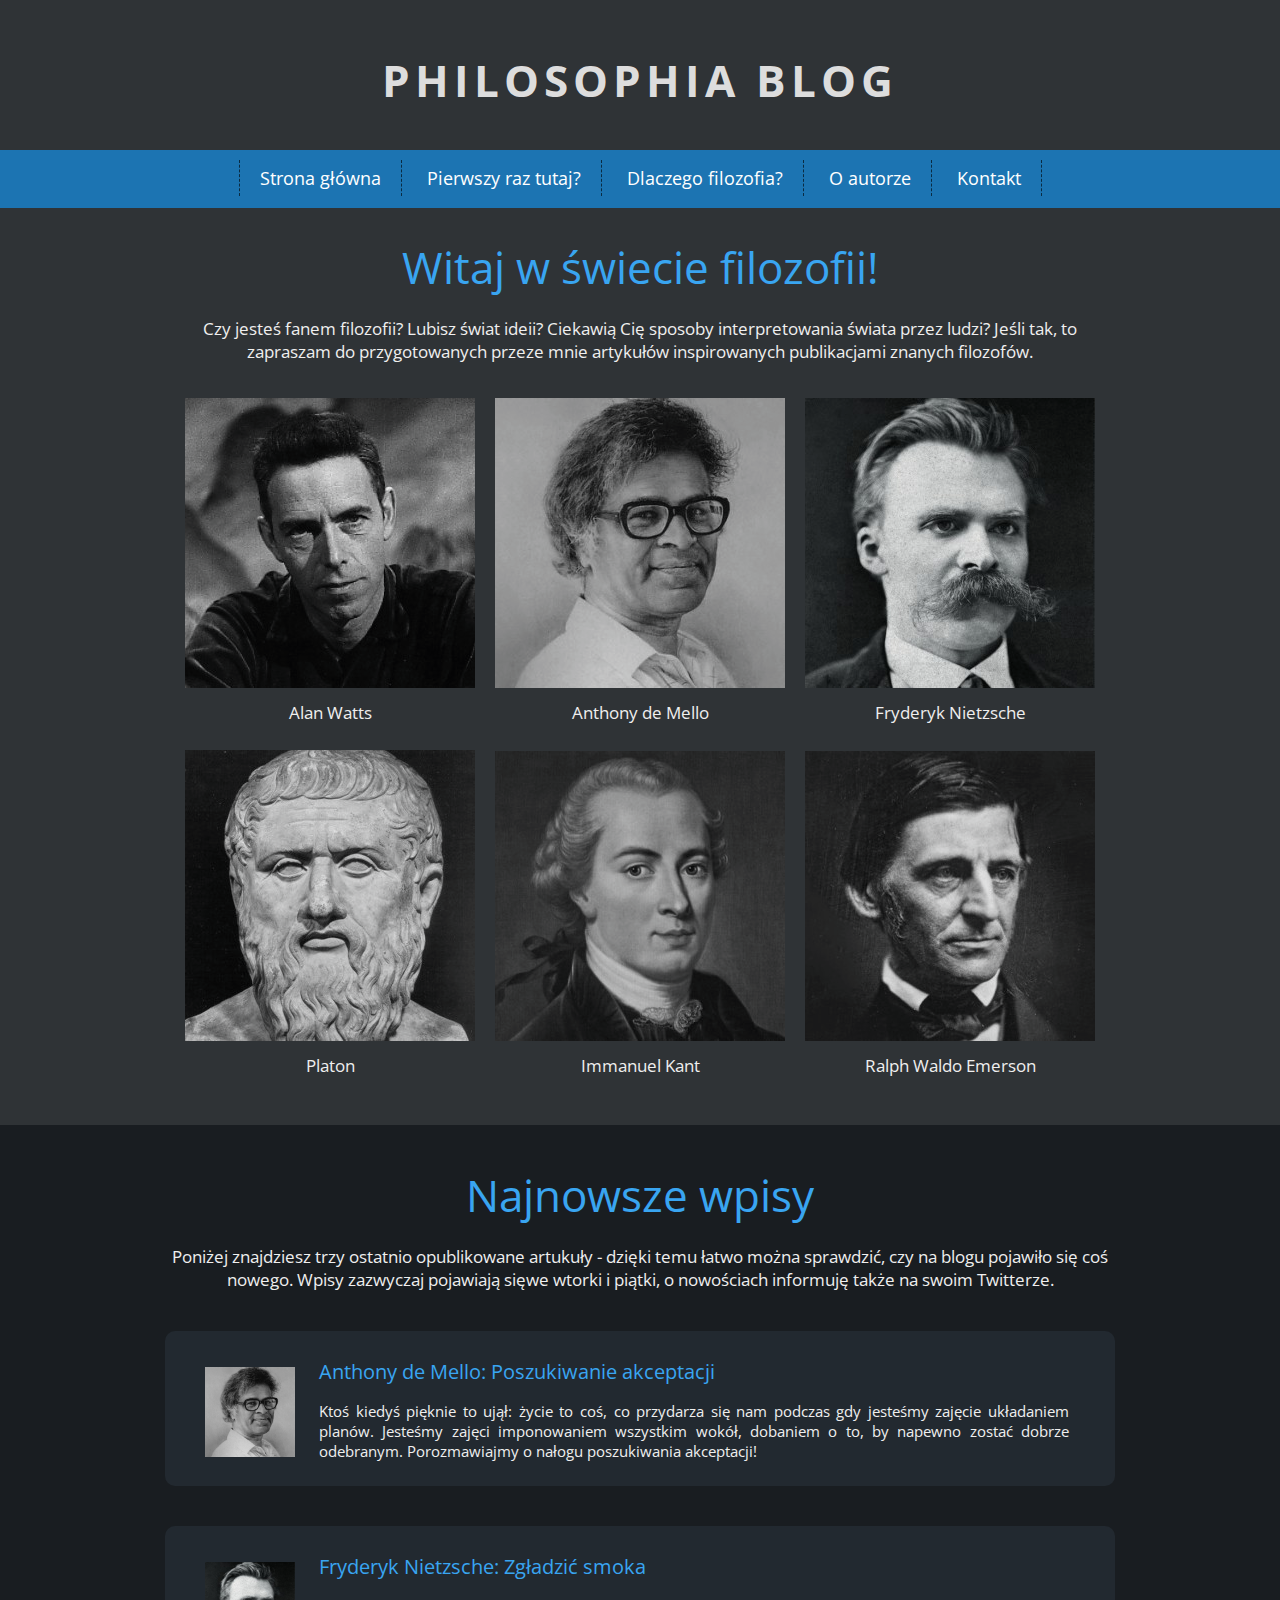
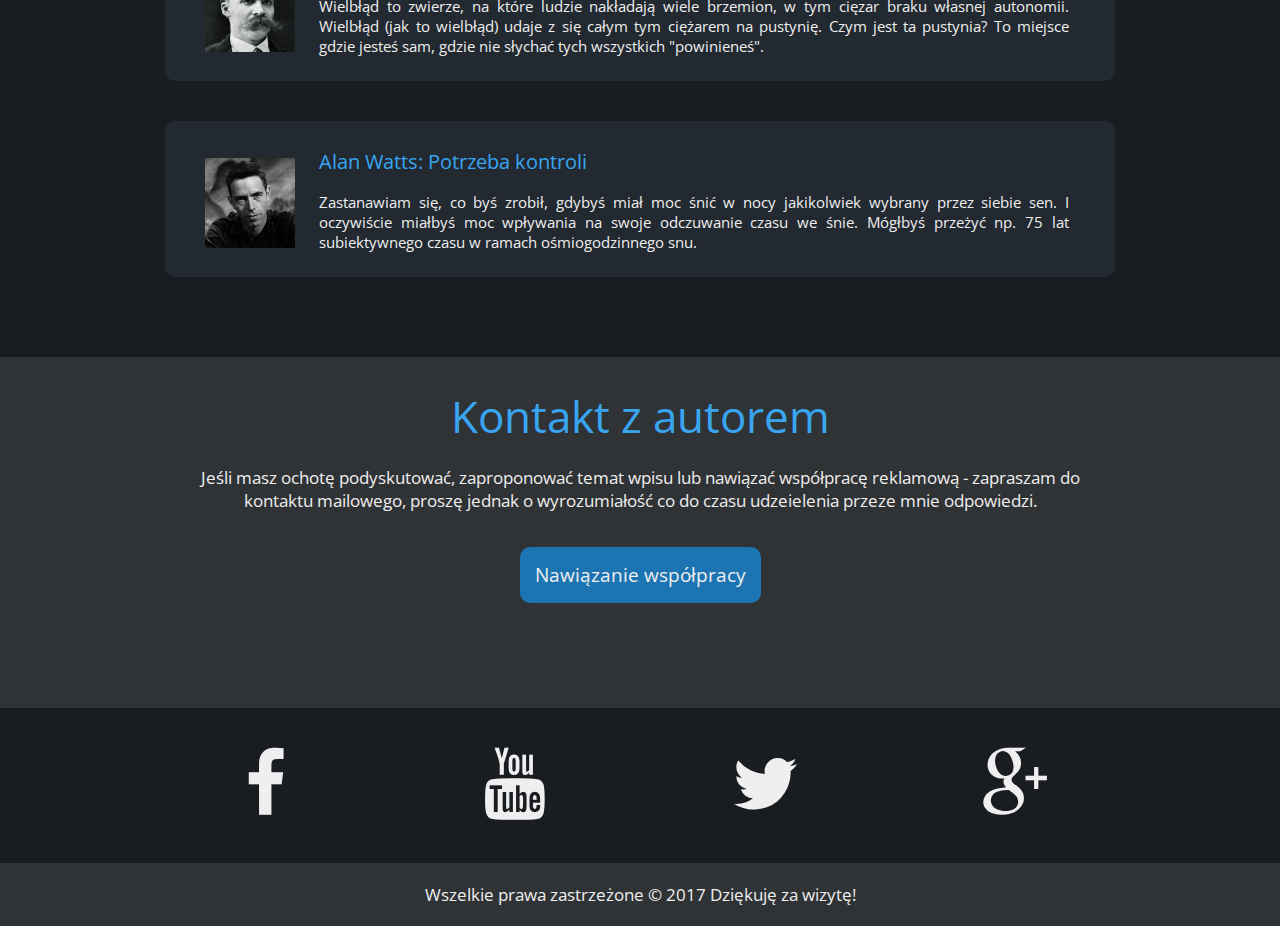
<file: index.html>
<!DOCTYPE html>
<html lang="pl">
<head>

	<meta charset="utf-8">
	<title>Philosophia Blog</title>
	<meta name="description" content="Blog na temat ciekawych publikacji z dziedziny filozofii. Omówienie wybranych tekstów najsłynniejszych autorów!">
	<meta name="keywords" content="filozofia, książki, blog, przemyślenia">
	<meta name="author" content="Mortinez Walles">
	
	<meta http-equiv="X-Ua-Compatible" content="IE=edge,chrome=1">
	
	<link rel="stylesheet" href="main.css">
	<link rel="stylesheet" href="css/fontello.css">
	<link href="https://fonts.googleapis.com/css?family=Open+Sans:400,700&amp;subset=latin-ext" rel="stylesheet">
	
	<!--[if lt IE 9]>
	<script src="//cdnjs.cloudflare.com/ajax/libs/html5shiv/3.7.3/html5shiv.min.js"></script>
	<![endif]-->
	
</head>

<body>

	<header>
	
		<h1 class="logo">Philosophia Blog</h1>

	<nav id="topnav">
		
		<ul class="menu">
			<li> <a href="#">Strona główna</a></li>
			<li> <a href="#">Pierwszy raz tutaj?</a></li>
			<li> <a href="#">Dlaczego filozofia?</a></li>
			<li> <a href="#">O autorze</a></li>
			<li> <a href="#">Kontakt</a></li>
		</ul>


	</nav>

	</header>

	<main>
		
		<article>
		
			<section>
				
				<div class="categories">

					<header>
						
						<h1>Witaj w świecie filozofii!</h1>
						<p>Czy jesteś fanem filozofii? Lubisz świat ideii? Ciekawią Cię sposoby interpretowania świata przez ludzi? Jeśli tak, to zapraszam do przygotowanych przeze mnie artykułów inspirowanych publikacjami znanych filozofów.</p>

					</header>
					
					<div class="author">
						
						<figure>
							<a href="#"><img src="img/alan-watts.jpg" alt="Alan Watts"> </a>
						<figcaption>Alan Watts</figcaption>
						</figure>

					</div>
					
					<div class="author">
						
						<figure>
							<a href="#"><img src="img/de-mello.jpg" alt="Anthony de Mello"> </a>
						<figcaption>Anthony de Mello</figcaption>
						</figure>

					</div>
					
					<div class="author">
						
						<figure>
							<a href="#"><img src="img/nietzsche.jpg" alt="Fryderyk Nietzsche"> </a>
						<figcaption>Fryderyk Nietzsche</figcaption>
						</figure>

					</div>

					<div class="author">
						
						<figure>
							<a href="#"><img src="img/platon.jpg" alt="Platon"> </a>
						<figcaption>Platon</figcaption>
						</figure>

					</div>

					<div class="author">
						
						<figure>
							<a href="#"><img src="img/kant.jpg" alt="Immanuel Kant"> </a>
						<figcaption>Immanuel Kant</figcaption>
						</figure>

					</div>
					
					<div class="author">
						
						<figure>
							<a href="#"><img src="img/emerson.jpg" alt="Ralph Waldo Emerson"> </a>
						<figcaption>Ralph Waldo Emerson</figcaption>
						</figure>

					</div>

				</div>

			</section>

			
			<section id="newest">
				
						<div class="entries">
						
							<header>
							
							<h1>Najnowsze wpisy</h1>
							<p>Poniżej znajdziesz trzy ostatnio opublikowane artukuły - dzięki temu łatwo można sprawdzić, czy na blogu pojawiło się coś nowego. Wpisy zazwyczaj pojawiają sięwe wtorki i piątki, o nowościach informuję także na swoim Twitterze.</p>

							</header>	

					
				
						<div class="entry">
						
							<div class="entryimg">
								<img src="img/de-mello.jpg" alt="Anthony de Mello">
							</div>

							<div class="entrytxt">
								<h2>Anthony de Mello: Poszukiwanie akceptacji</h2>
								<p>Ktoś kiedyś pięknie to ujął: życie to coś, co przydarza się nam podczas gdy jesteśmy zajęcie układaniem planów. Jesteśmy zajęci imponowaniem wszystkim wokół, dobaniem o to, by napewno zostać dobrze odebranym. Porozmawiajmy o nałogu poszukiwania akceptacji!</p>
							</div>
						</div>	
							<div class="entry">
						
							<div class="entryimg">
								<img src="img/nietzsche.jpg" alt="Fryderyk Nietzsche">
							</div>

							<div class="entrytxt">
								<h2>Fryderyk Nietzsche: Zgładzić smoka</h2>
								<p>Wielbłąd to zwierze, na które ludzie nakładają wiele brzemion, w tym cięzar braku własnej autonomii. Wielbłąd (jak to wielbłąd) udaje z się całym tym ciężarem na pustynię. Czym jest ta pustynia? To miejsce gdzie jesteś sam, gdzie nie słychać tych wszystkich "powinieneś".</p>
							</div>

						</div>
						
						<div class="entry">
						
							<div class="entryimg">
								<img src="img/alan-watts.jpg" alt="Alaan Watts">
							</div>

							<div class="entrytxt">
								<h2>Alan Watts: Potrzeba kontroli</h2>
								<p>Zastanawiam się, co byś zrobił, gdybyś miał moc śnić w nocy jakikolwiek wybrany przez siebie sen. I oczywiście miałbyś moc wpływania na swoje odczuwanie czasu we śnie. Mógłbyś przeżyć np. 75 lat subiektywnego czasu w ramach ośmiogodzinnego snu.</p>
							</div>

							</div>

						
						
						
			</section>
			
			<section>
			<div class="contact">
				
					<header>
							
							<h1>Kontakt z autorem</h1>
							<p>Jeśli masz ochotę podyskutować, zaproponować temat wpisu lub nawiązać współpracę reklamową - zapraszam do kontaktu mailowego, proszę jednak o wyrozumiałość co do czasu udzeielenia przeze mnie odpowiedzi.</p>

					</header>	

					<a href="#" class="bluebutton">Nawiązanie współpracy</a>
			</div>
			</section>
		</article>
		</main>

		<footer>
		<div class="socials">
			<div class="socialdivs">
				<div class="fb">
					<i class="icon-facebook"></i>
				</div>
				<div class="yt">
					<i class="icon-youtube"></i>
				</div>
				<div class="tw">
					<i class="icon-twitter"></i>
				</div>
				<div class="gplus">
					<i class="icon-gplus"></i>
				</div>
				<div style="clear:both"></div>
			</div>
		</div>	
		
		<div class="info"> 
				Wszelkie prawa zastrzeżone &copy; 2017 Dziękuję za wizytę!
		</div>

		</footer>

</body>
</html>
</file>
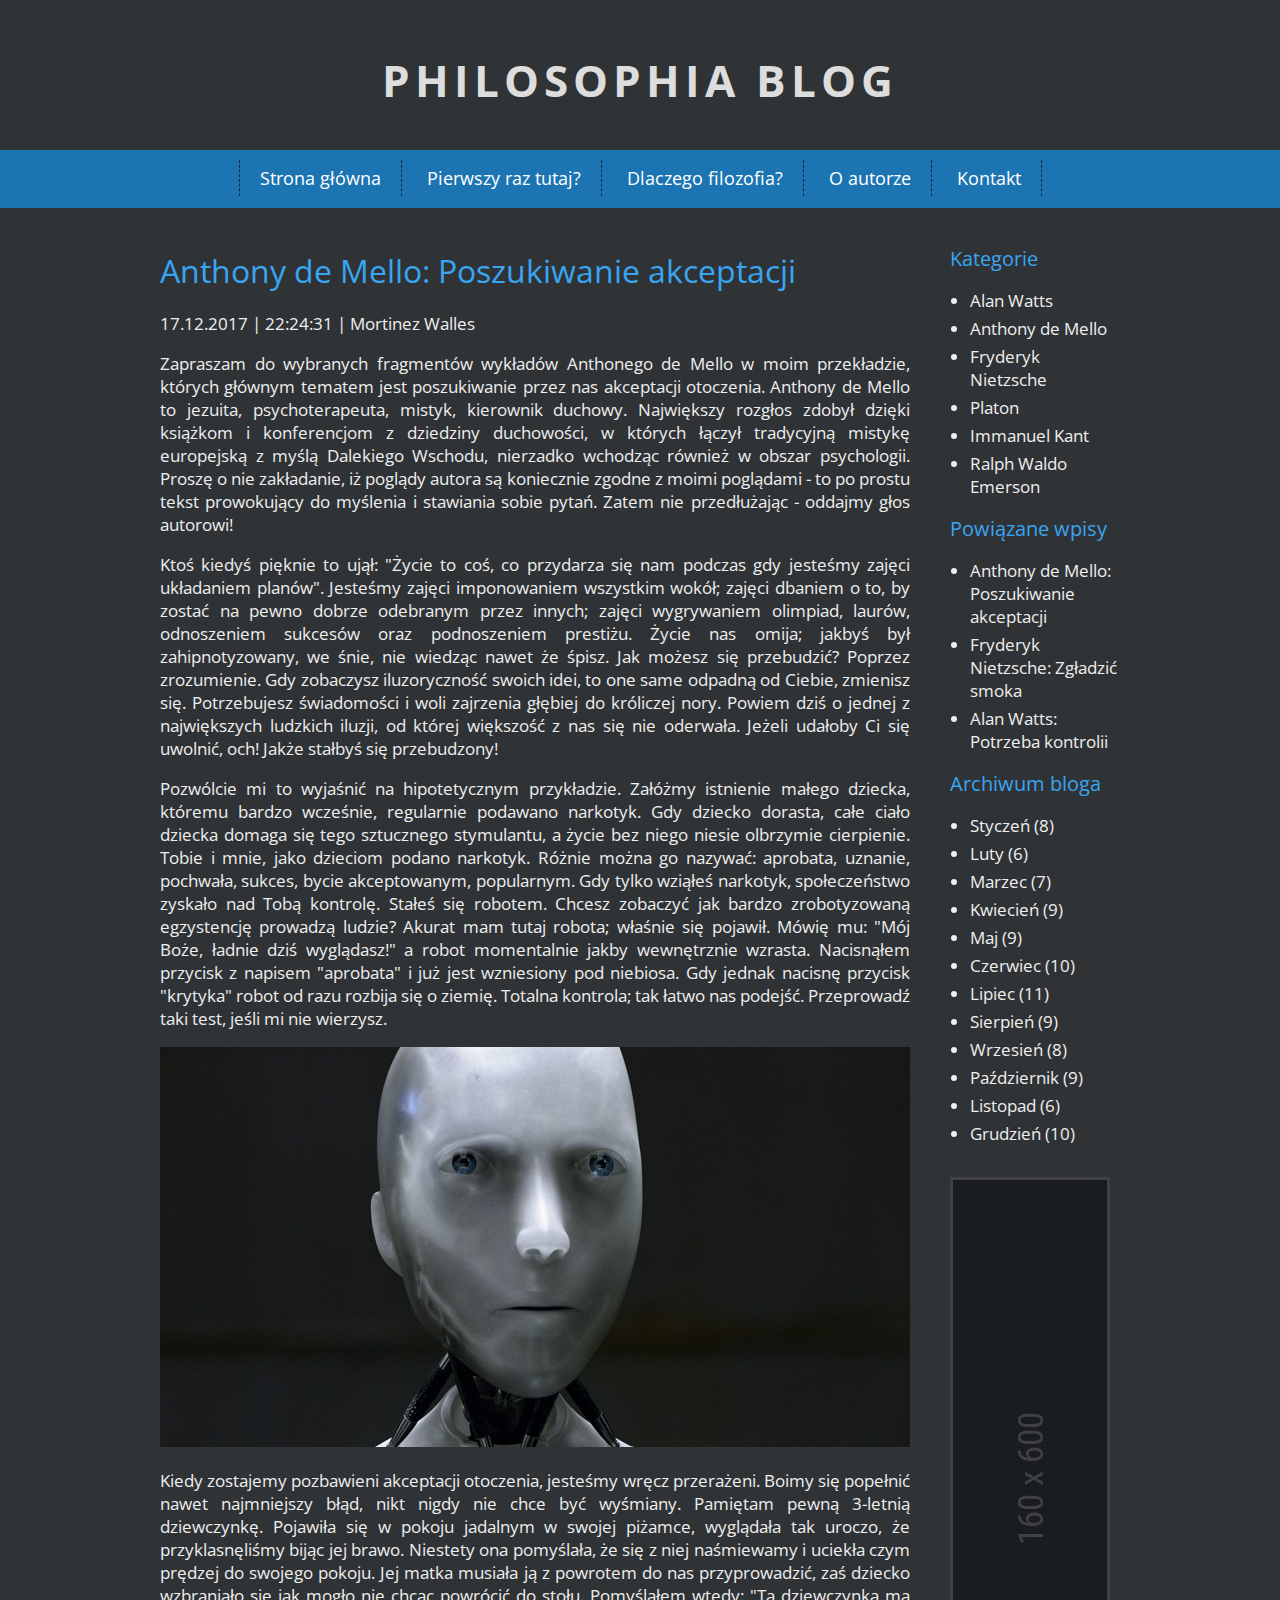
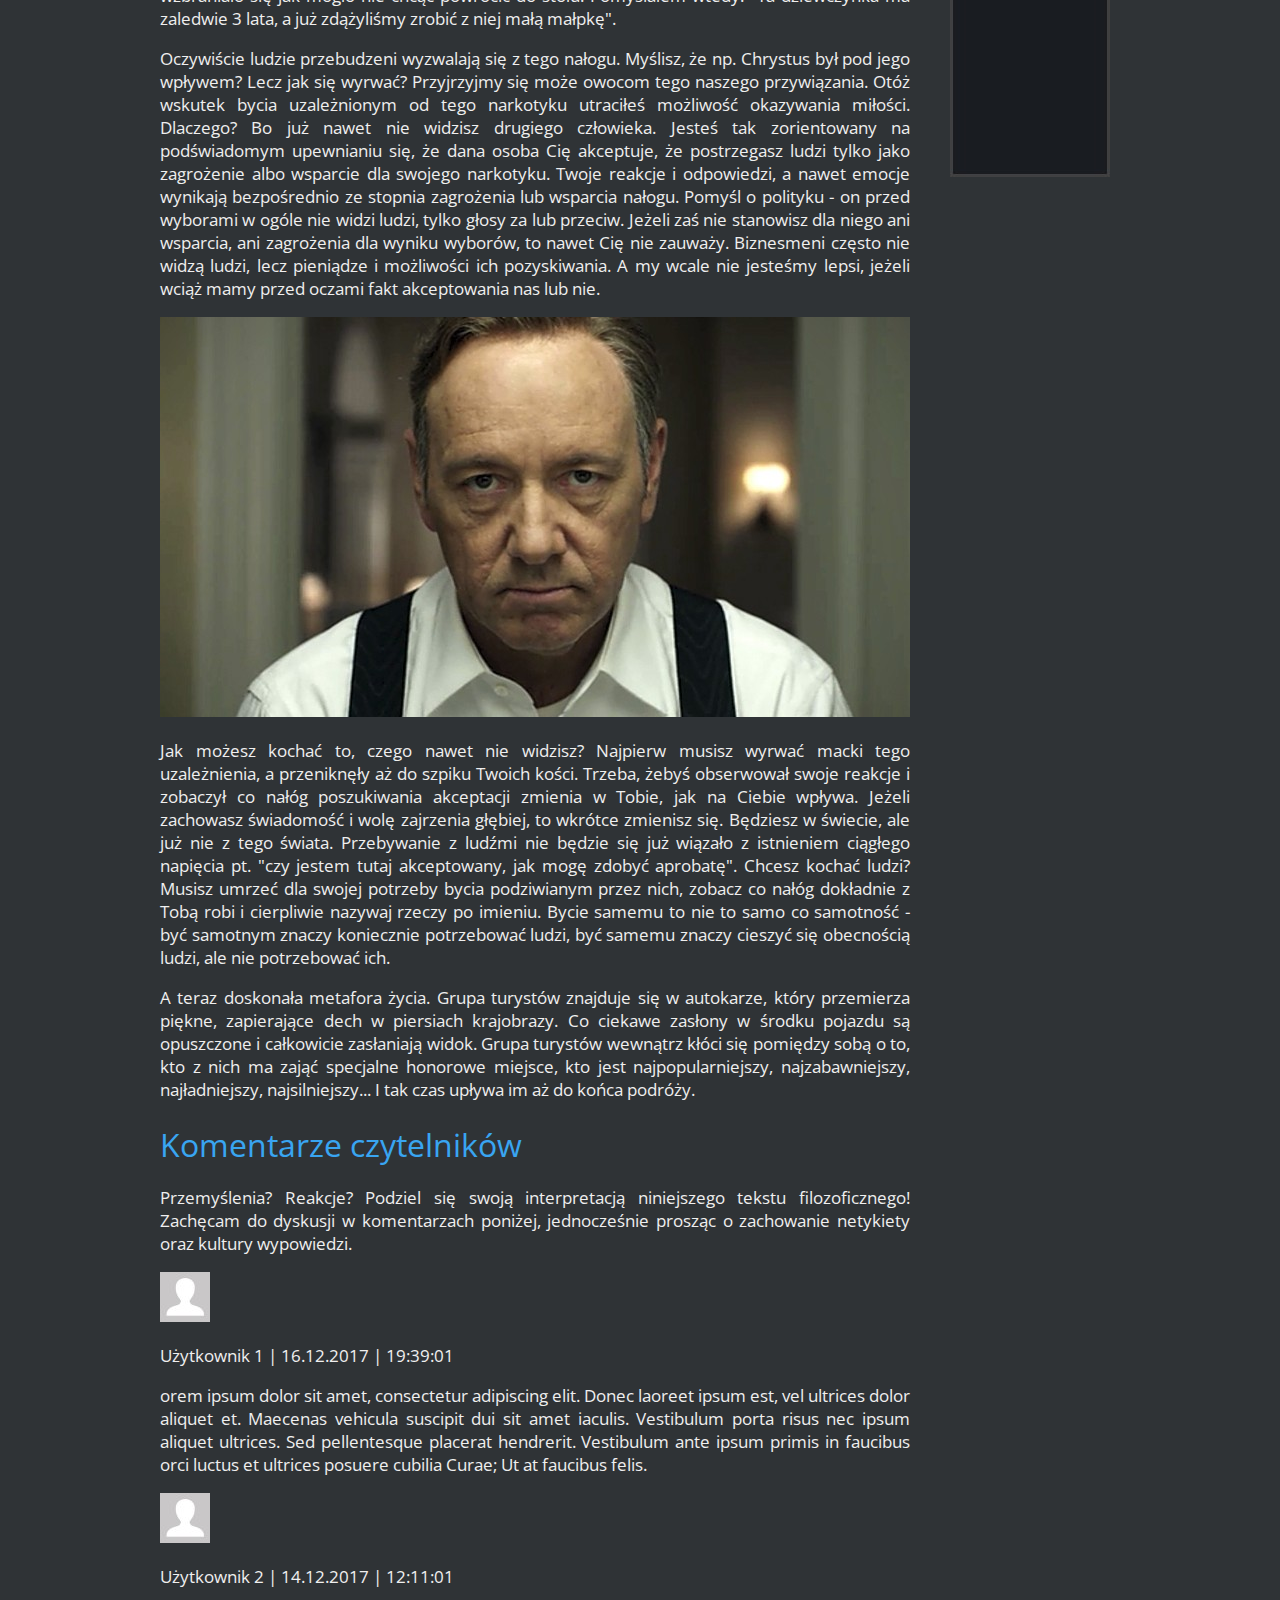
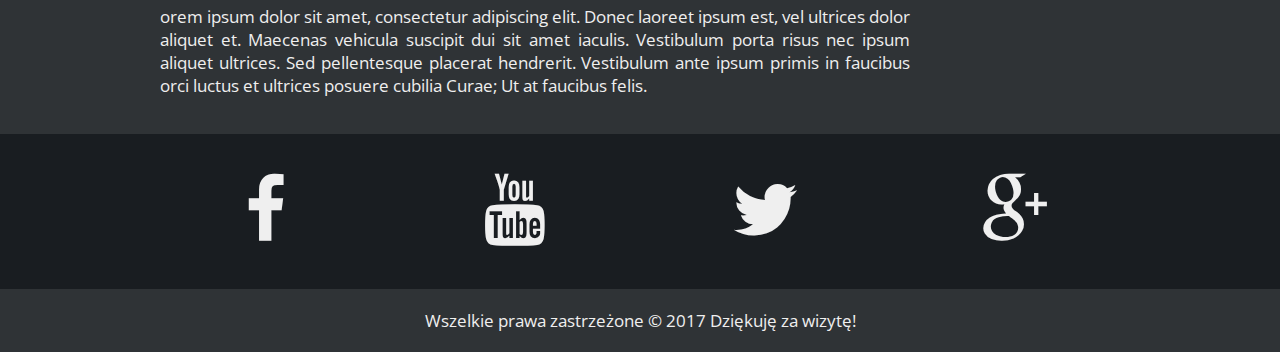
<file: wpis.html>
<!DOCTYPE html>
<html lang="pl">
<head>

	<meta charset="utf-8">
	<title>Philosophia Blog</title>
	<meta name="description" content="Blog na temat ciekawych publikacji z dziedziny filozofii. Omówienie wybranych tekstów najsłynniejszych autorów!">
	<meta name="keywords" content="filozofia, książki, blog, przemyślenia">
	<meta name="author" content="Mortinez Walles">
	
	<meta http-equiv="X-Ua-Compatible" content="IE=edge,chrome=1">
	
	<link rel="stylesheet" href="main.css">
	<link rel="stylesheet" href="css/fontello.css">
	<link href="https://fonts.googleapis.com/css?family=Open+Sans:400,700&amp;subset=latin-ext" rel="stylesheet">
	
	<!--[if lt IE 9]>
	<script src="//cdnjs.cloudflare.com/ajax/libs/html5shiv/3.7.3/html5shiv.min.js"></script>
	<![endif]-->
	
</head>

<body>

	<header>
	
		<h1 class="logo">Philosophia Blog</h1>

	<nav id="topnav">
		
		<ul class="menu">
			<li> <a href="#">Strona główna</a></li>
			<li> <a href="#">Pierwszy raz tutaj?</a></li>
			<li> <a href="#">Dlaczego filozofia?</a></li>
			<li> <a href="#">O autorze</a></li>
			<li> <a href="#">Kontakt</a></li>
		</ul>


	</nav>

	</header>

	<div class="container">
		<div class="west">
			<main>
				<article>
					<header>
						<h1>Anthony de Mello: Poszukiwanie akceptacji</h1>
						<p>17.12.2017 | 22:24:31 | Mortinez Walles</p>
					</header>		
					<p>Zapraszam do wybranych fragmentów wykładów Anthonego de Mello w moim przekładzie, których głównym tematem jest poszukiwanie przez nas akceptacji otoczenia. Anthony de Mello to jezuita, psychoterapeuta, mistyk, kierownik duchowy. Największy rozgłos zdobył dzięki książkom i konferencjom z dziedziny duchowości, w których łączył tradycyjną mistykę europejską z myślą Dalekiego Wschodu, nierzadko wchodząc również w obszar psychologii. Proszę o nie zakładanie, iż poglądy autora są koniecznie zgodne z moimi poglądami - to po prostu tekst prowokujący do myślenia i stawiania sobie pytań. Zatem nie przedłużając - oddajmy głos autorowi!</p>
					
					<p>Ktoś kiedyś pięknie to ujął: "Życie to coś, co przydarza się nam podczas gdy jesteśmy zajęci układaniem planów". Jesteśmy zajęci imponowaniem wszystkim wokół; zajęci dbaniem o to, by zostać na pewno dobrze odebranym przez innych; zajęci wygrywaniem olimpiad, laurów, odnoszeniem sukcesów oraz podnoszeniem prestiżu. Życie nas omija; jakbyś był zahipnotyzowany, we śnie, nie wiedząc nawet że śpisz. Jak możesz się przebudzić? Poprzez zrozumienie. Gdy zobaczysz iluzoryczność swoich idei, to one same odpadną od Ciebie, zmienisz się. Potrzebujesz świadomości i woli zajrzenia głębiej do króliczej nory. Powiem dziś o jednej z największych ludzkich iluzji, od której większość z nas się nie oderwała. Jeżeli udałoby Ci się uwolnić, och! Jakże stałbyś się przebudzony!</p>
					
					<p>Pozwólcie mi to wyjaśnić na hipotetycznym przykładzie. Załóżmy istnienie małego dziecka, któremu bardzo wcześnie, regularnie podawano narkotyk. Gdy dziecko dorasta, całe ciało dziecka domaga się tego sztucznego stymulantu, a życie bez niego niesie olbrzymie cierpienie. Tobie i mnie, jako dzieciom podano narkotyk. Różnie można go nazywać: aprobata, uznanie, pochwała, sukces, bycie akceptowanym, popularnym. Gdy tylko wziąłeś narkotyk, społeczeństwo zyskało nad Tobą kontrolę. Stałeś się robotem. Chcesz zobaczyć jak bardzo zrobotyzowaną egzystencję prowadzą ludzie? Akurat mam tutaj robota; właśnie się pojawił. Mówię mu: "Mój Boże, ładnie dziś wyglądasz!" a robot momentalnie jakby wewnętrznie wzrasta. Nacisnąłem przycisk z napisem "aprobata" i już jest wzniesiony pod niebiosa. Gdy jednak nacisnę przycisk "krytyka" robot od razu rozbija się o ziemię. Totalna kontrola; tak łatwo nas podejść. Przeprowadź taki test, jeśli mi nie wierzysz.</p>
					
					<img src="img/artykul1.jpg" alt="robot">
					
					<p>Kiedy zostajemy pozbawieni akceptacji otoczenia, jesteśmy wręcz przerażeni. Boimy się popełnić nawet najmniejszy błąd, nikt nigdy nie chce być wyśmiany. Pamiętam pewną 3-letnią dziewczynkę. Pojawiła się w pokoju jadalnym w swojej piżamce, wyglądała tak uroczo, że przyklasnęliśmy bijąc jej brawo. Niestety ona pomyślała, że się z niej naśmiewamy i uciekła czym prędzej do swojego pokoju. Jej matka musiała ją z powrotem do nas przyprowadzić, zaś dziecko wzbraniało się jak mogło nie chcąc powrócić do stołu. Pomyślałem wtedy: "Ta dziewczynka ma zaledwie 3 lata, a już zdążyliśmy zrobić z niej małą małpkę".</p>
					
					<p>Oczywiście ludzie przebudzeni wyzwalają się z tego nałogu. Myślisz, że np. Chrystus był pod jego wpływem? Lecz jak się wyrwać? Przyjrzyjmy się może owocom tego naszego przywiązania. Otóż wskutek bycia uzależnionym od tego narkotyku utraciłeś możliwość okazywania miłości. Dlaczego? Bo już nawet nie widzisz drugiego człowieka. Jesteś tak zorientowany na podświadomym upewnianiu się, że dana osoba Cię akceptuje, że postrzegasz ludzi tylko jako zagrożenie albo wsparcie dla swojego narkotyku. Twoje reakcje i odpowiedzi, a nawet emocje wynikają bezpośrednio ze stopnia zagrożenia lub wsparcia nałogu. Pomyśl o polityku - on przed wyborami w ogóle nie widzi ludzi, tylko głosy za lub przeciw. Jeżeli zaś nie stanowisz dla niego ani wsparcia, ani zagrożenia dla wyniku wyborów, to nawet Cię nie zauważy. Biznesmeni często nie widzą ludzi, lecz pieniądze i możliwości ich pozyskiwania. A my wcale nie jesteśmy lepsi, jeżeli wciąż mamy przed oczami fakt akceptowania nas lub nie.</p>
					
					<img src="img/artykul2.jpg" alt="polityk">
					
					<p>Jak możesz kochać to, czego nawet nie widzisz? Najpierw musisz wyrwać macki tego uzależnienia, a przeniknęły aż do szpiku Twoich kości. Trzeba, żebyś obserwował swoje reakcje i zobaczył co nałóg poszukiwania akceptacji zmienia w Tobie, jak na Ciebie wpływa. Jeżeli zachowasz świadomość i wolę zajrzenia głębiej, to wkrótce zmienisz się. Będziesz w świecie, ale już nie z tego świata. Przebywanie z ludźmi nie będzie się już wiązało z istnieniem ciągłego napięcia pt. "czy jestem tutaj akceptowany, jak mogę zdobyć aprobatę". Chcesz kochać ludzi? Musisz umrzeć dla swojej potrzeby bycia podziwianym przez nich, zobacz co nałóg dokładnie z Tobą robi i cierpliwie nazywaj rzeczy po imieniu. Bycie samemu to nie to samo co samotność - być samotnym znaczy koniecznie potrzebować ludzi, być samemu znaczy cieszyć się obecnością ludzi, ale nie potrzebować ich.</p>
					
					<p>A teraz doskonała metafora życia. Grupa turystów znajduje się w autokarze, który przemierza piękne, zapierające dech w piersiach krajobrazy. Co ciekawe zasłony w środku pojazdu są opuszczone i całkowicie zasłaniają widok. Grupa turystów wewnątrz kłóci się pomiędzy sobą o to, kto z nich ma zająć specjalne honorowe miejsce, kto jest najpopularniejszy, najzabawniejszy, najładniejszy, najsilniejszy... I tak czas upływa im aż do końca podróży.</p>
				
				<section>
					<header>
						<h1>Komentarze czytelników</h1>

						<p>Przemyślenia? Reakcje? Podziel się swoją interpretacją niniejszego tekstu filozoficznego! Zachęcam do dyskusji w komentarzach poniżej, jednocześnie prosząc o zachowanie netykiety oraz kultury wypowiedzi.</p>
					</header>

					<article>
						
						<header>
							<img src="img/user.jpg" alt="user">
							<p>Użytkownik 1 | 16.12.2017 | 19:39:01</p>
						</header>
						<p>orem ipsum dolor sit amet, consectetur adipiscing elit. Donec laoreet ipsum est, vel ultrices dolor aliquet et. Maecenas vehicula suscipit dui sit amet iaculis. Vestibulum porta risus nec ipsum aliquet ultrices. Sed pellentesque placerat hendrerit. Vestibulum ante ipsum primis in faucibus orci luctus et ultrices posuere cubilia Curae; Ut at faucibus felis.</p>
					</article>
					
					<article>
						
						<header>
							<img src="img/user.jpg" alt="user">
							<p>Użytkownik 2 | 14.12.2017 | 12:11:01</p>
						</header>
						<p>orem ipsum dolor sit amet, consectetur adipiscing elit. Donec laoreet ipsum est, vel ultrices dolor aliquet et. Maecenas vehicula suscipit dui sit amet iaculis. Vestibulum porta risus nec ipsum aliquet ultrices. Sed pellentesque placerat hendrerit. Vestibulum ante ipsum primis in faucibus orci luctus et ultrices posuere cubilia Curae; Ut at faucibus felis.</p>
					</article>

				</section>


			</article>


			</main>

		</div>

		<div class="east">
			<aside>  
			
				<nav>
					<h2>Kategorie</h2>
						<ul>
							<li>Alan Watts</li>
							<li>Anthony de Mello</li>
							<li>Fryderyk Nietzsche</li>
							<li>Platon</li>
							<li>Immanuel Kant</li>
							<li>Ralph Waldo Emerson</li>
						</ul>

						<h2>Powiązane wpisy</h2>
						<ul>
							<li>Anthony de Mello: Poszukiwanie akceptacji</li>
							<li>Fryderyk Nietzsche: Zgładzić smoka</li>
							<li>Alan Watts: Potrzeba kontrolii</li>
						</ul>
						
						<h2>Archiwum bloga</h2>
						<ul>
							<li>Styczeń (8)</li>
							<li>Luty (6)</li>
							<li>Marzec (7)</li>
							<li>Kwiecień (9)</li>
							<li>Maj (9)</li>
							<li>Czerwiec (10)</li>
							<li>Lipiec (11)</li>
							<li>Sierpień (9)</li>
							<li>Wrzesień (8)</li>
							<li>Październik (9)</li>
							<li>Listopad (6)</li>
							<li>Grudzień (10)</li>
						</ul>

				</nav>

			<img src="img/ad.jpg" alt="reklama">
			</aside>

		</div>

		<div style="clear:both;"></div>

	</div>

	

		<footer>
		<div class="socials">
			<div class="socialdivs">
				<div class="fb">
					<i class="icon-facebook"></i>
				</div>
				<div class="yt">
					<i class="icon-youtube"></i>
				</div>
				<div class="tw">
					<i class="icon-twitter"></i>
				</div>
				<div class="gplus">
					<i class="icon-gplus"></i>
				</div>
				<div style="clear:both"></div>
			</div>
		</div>	
		
		<div class="info"> 
				Wszelkie prawa zastrzeżone &copy; 2017 Dziękuję za wizytę!
		</div>

		</footer>

</body>
</html>
</file>
<file: main.css>
body
{
	margin: 0;
	background-color: #2F3336;
	color: #efefef;
    font-family: 'Open Sans', sans-serif;
    font-size: 17px;
}

h1.logo
{
	font-size: 44px;
	font-weight: 700;
	color: #ddd;
	text-align: center;
	text-transform: uppercase;
	letter-spacing: 5px;
	margin-top: 50px;
	margin-bottom: 40px;
}

#topnav
{
	background-color: #1c74b2;
	text-align: center;
}

.menu
{
	list-style-type: none;
	margin: 0;
	padding: 10px;
	font-size: 18px;
	min-height: 38px;
	line-height: 200%;
}

.menu > li
{
	display: inline-block;
	padding-left: 20px;
	padding-right: 20px;
	border-right: 1px dashed #0a2b42;
}

.menu > li:first-child
{
	border-left:1px dashed #0a2b42;
}

.menu a
{
	color: #fff;
	text-decoration: none;
}

.menu a:hover
{
	color: #0a2b42;
}

.categories
{
	margin-right: auto;
	margin-left: auto;
	width: 950px;
	text-align: center;
	padding: 0;
}

h1
{
	font-size: 44px;
	font-weight: 400;
	color: #39a5f1;
	margin-bottom: 20px;
}

.author
{
	display: inline-block;
	margin-top: 10px;
}

.author a
{
	opacity: 0.9;

}

.author a:hover
{
	opacity: 1;
	
}

figure
{
	margin: 8px;
	padding: 0;
}

figcaption
{
	margin-top: 8px;
	padding: 0;
}

.entries
{
	margin-right: auto;
	margin-left: auto;
	width: 950px;
	text-align: center;
	padding-top: 10px;
	padding-bottom: 80px;
	margin-top: 40px;
}

#newest
{
	background-color: #191d21;
}

.entry
{
	background-color: #222930;
	padding: 10px;
	text-align: justify;
	margin-top: 40px;
	border-radius: 10px;
}

.entryimg
{
	display: inline-block;
	margin-left: 30px;
	width: 110px;
}

.entryimg img
{
	width: 90px;
	height: 90px;
}

.entrytxt
{
	display: inline-block;
	width: 750px;
	font-size: 15px;
}

h2
{
	font-size: 20px;
	font-weight: 400;
	color: #39a5f1;
}

.contact
{
	margin-right: auto;
	margin-left: auto;
	width: 950px;
	text-align: center;
	padding-bottom: 70px;
	margin-bottom: 50px;
}

.contact p
{
	margin-bottom: 50px;
}

.bluebutton
{
	background-color: #1c74b2;
	padding: 15px;
	color: #efefef;
	font-size: 19px;
	text-decoration: none;
	border-radius: 10px;
	min-width: 300px;
}

.bluebutton:hover
{
	background-color: #196499;
}

.socials
{
	width:100%;
	text-align: center;
	background-color: #191d21;
}

.socialdivs
{
	width: 1000px;
	margin-left: auto;
	margin-right: auto;
}

.fb
{
	width: 250px;
	height: 155px;
	float:left;
}

.fb:hover
{
	background-color: #4668b3;
}

.yt
{
	width: 250px;
	height: 155px;
	float:left;
}

.yt:hover
{
	background-color: #d94348;
}

.tw
{
	width: 250px;
	height: 155px;
	float:left;
}

.tw:hover
{
	background-color: #3095d3;
}

.gplus
{
	width: 250px;
	height: 155px;
	float:left;
}

.gplus:hover
{
	background-color: #d95333;
}

.info
{
	margin-left: auto;
	margin-right: auto;
	text-align: center;
	padding: 20px;
}

.container
{
	margin-left: auto;
	margin-right: auto;
	width: 1000px;
}

.west
{
	float: left;
	width: 750px;
	padding: 20px;
	text-align: justify;
}

.east
{
	float: left;
	width: 170px;
	padding: 20px;
}

.west h1
{
	font-size: 32px;
	font-weight: 400;
	color: #39a5f1;
	margin-bottom: 20px;
}

.east ul
{
	padding-left: 20px;
}

.east ul > li
{
	margin-bottom: 5px;
}

.east img
{
	margin-top: 15px;
}
</file>
<file: css/fontello.css>
@font-face {
  font-family: 'fontello';
  src: url('../font/fontello.eot?49170314');
  src: url('../font/fontello.eot?49170314#iefix') format('embedded-opentype'),
       url('../font/fontello.woff?49170314') format('woff'),
       url('../font/fontello.ttf?49170314') format('truetype'),
       url('../font/fontello.svg?49170314#fontello') format('svg');
  font-weight: normal;
  font-style: normal;
}
/* Chrome hack: SVG is rendered more smooth in Windozze. 100% magic, uncomment if you need it. */
/* Note, that will break hinting! In other OS-es font will be not as sharp as it could be */
/*
@media screen and (-webkit-min-device-pixel-ratio:0) {
  @font-face {
    font-family: 'fontello';
    src: url('../font/fontello.svg?49170314#fontello') format('svg');
  }
}
*/
 
 [class^="icon-"]:before, [class*=" icon-"]:before {
  font-family: "fontello";
  font-style: normal;
  font-weight: normal;
  speak: none;
 
  display: inline-block;
  text-decoration: inherit;
  width: 1em;
  margin-right: .2em;
  text-align: center;
  /* opacity: .8; */
 
  /* For safety - reset parent styles, that can break glyph codes*/
  font-variant: normal;
  text-transform: none;
 
  /* fix buttons height, for twitter bootstrap */
  line-height: 1em;
 
  /* Animation center compensation - margins should be symmetric */
  /* remove if not needed */
  margin-left: .2em;
 
  /* you can be more comfortable with increased icons size */
  /* font-size: 120%; */
 
  /* Font smoothing. That was taken from TWBS */
  -webkit-font-smoothing: antialiased;
  -moz-osx-font-smoothing: grayscale;
 
  /* Uncomment for 3D effect */
  /* text-shadow: 1px 1px 1px rgba(127, 127, 127, 0.3); */
}
 
.icon-facebook:before { content: '\e800'; font-size: 72px; margin-top: 40px;} /* '' */
.icon-youtube:before { content: '\e801'; font-size: 72px; margin-top: 40px;} /* '' */
.icon-twitter:before { content: '\e802'; font-size: 72px; margin-top: 40px;} /* '' */
.icon-gplus:before { content: '\e803'; font-size: 72px; margin-top: 40px;} /* '' */
</file>
